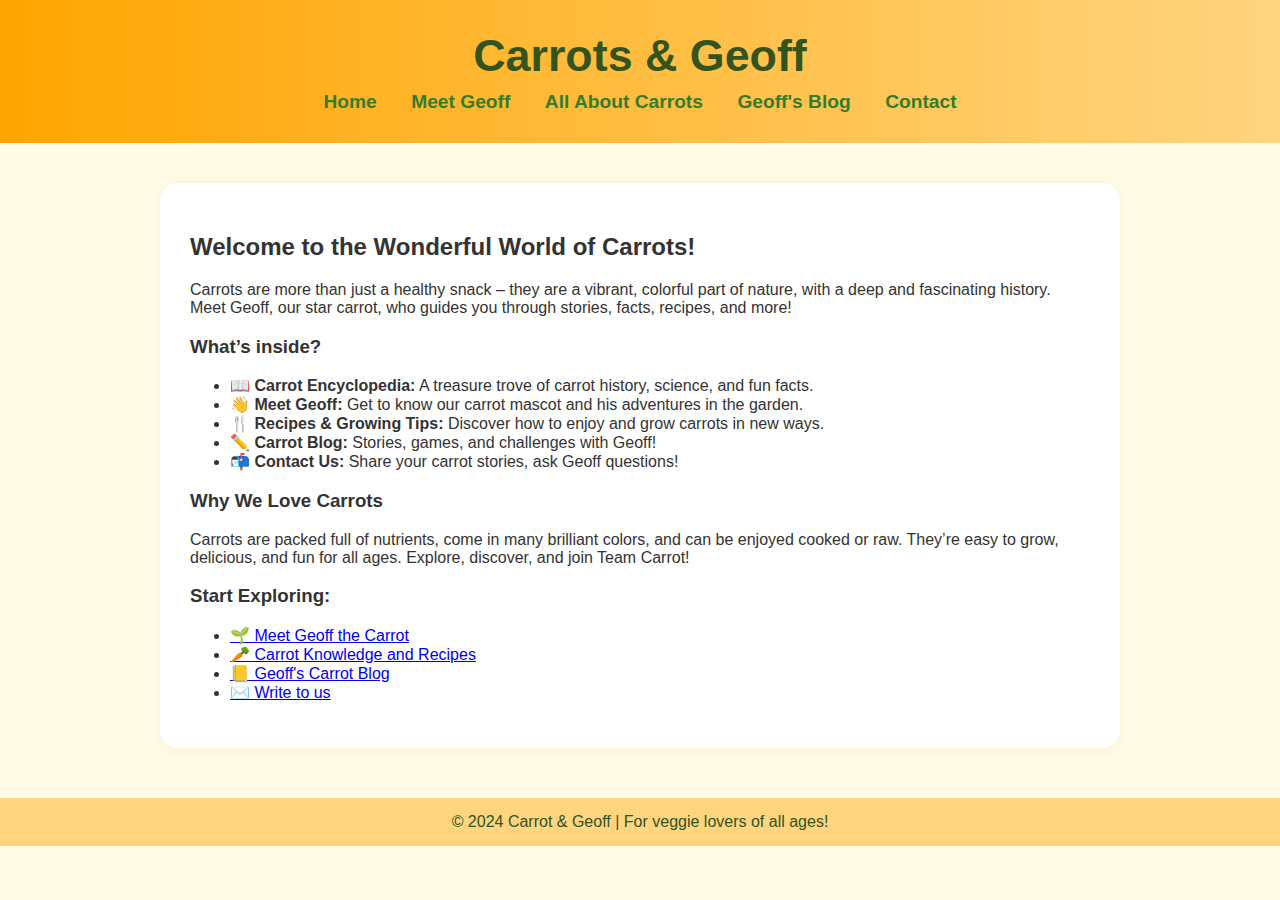
<file: index.html>
<!DOCTYPE html>
<html lang="en">
<head>
    <meta charset="UTF-8">
    <meta name="viewport" content="width=device-width, initial-scale=1.0">
    <title>Carrots & Geoff - Home</title>
    <link rel="stylesheet" href="styles.css">
</head>
<body>
<header>
    <h1>Carrots & Geoff</h1>
    <nav>
        <a href="index.html">Home</a>
        <a href="about-geoff.html">Meet Geoff</a>
        <a href="all-about-carrots.html">All About Carrots</a>
        <a href="blog.html">Geoff's Blog</a>
        <a href="contact.html">Contact</a>
    </nav>
</header>
<main>
    <h2>Welcome to the Wonderful World of Carrots!</h2>
    <p>
        Carrots are more than just a healthy snack – they are a vibrant, colorful part of nature, with a deep and fascinating history. Meet Geoff, our star carrot, who guides you through stories, facts, recipes, and more!
    </p>

    <h3>What’s inside?</h3>
    <ul>
        <li>📖 <strong>Carrot Encyclopedia:</strong> A treasure trove of carrot history, science, and fun facts.</li>
        <li>👋 <strong>Meet Geoff:</strong> Get to know our carrot mascot and his adventures in the garden.</li>
        <li>🍴 <strong>Recipes & Growing Tips:</strong> Discover how to enjoy and grow carrots in new ways.</li>
        <li>✏️ <strong>Carrot Blog:</strong> Stories, games, and challenges with Geoff!</li>
        <li>📬 <strong>Contact Us:</strong> Share your carrot stories, ask Geoff questions!</li>
    </ul>

    <h3>Why We Love Carrots</h3>
    <p>
        Carrots are packed full of nutrients, come in many brilliant colors, and can be enjoyed cooked or raw. They’re easy to grow, delicious, and fun for all ages. Explore, discover, and join Team Carrot!
    </p>

    <h3>Start Exploring:</h3>
    <ul>
        <li><a href="about-geoff.html">🌱 Meet Geoff the Carrot</a></li>
        <li><a href="all-about-carrots.html">🥕 Carrot Knowledge and Recipes</a></li>
        <li><a href="blog.html">📒 Geoff's Carrot Blog</a></li>
        <li><a href="contact.html">✉️ Write to us</a></li>
    </ul>
</main>
<footer>
    &copy; 2024 Carrot & Geoff | For veggie lovers of all ages!
</footer>
</body>
</html>
</file>
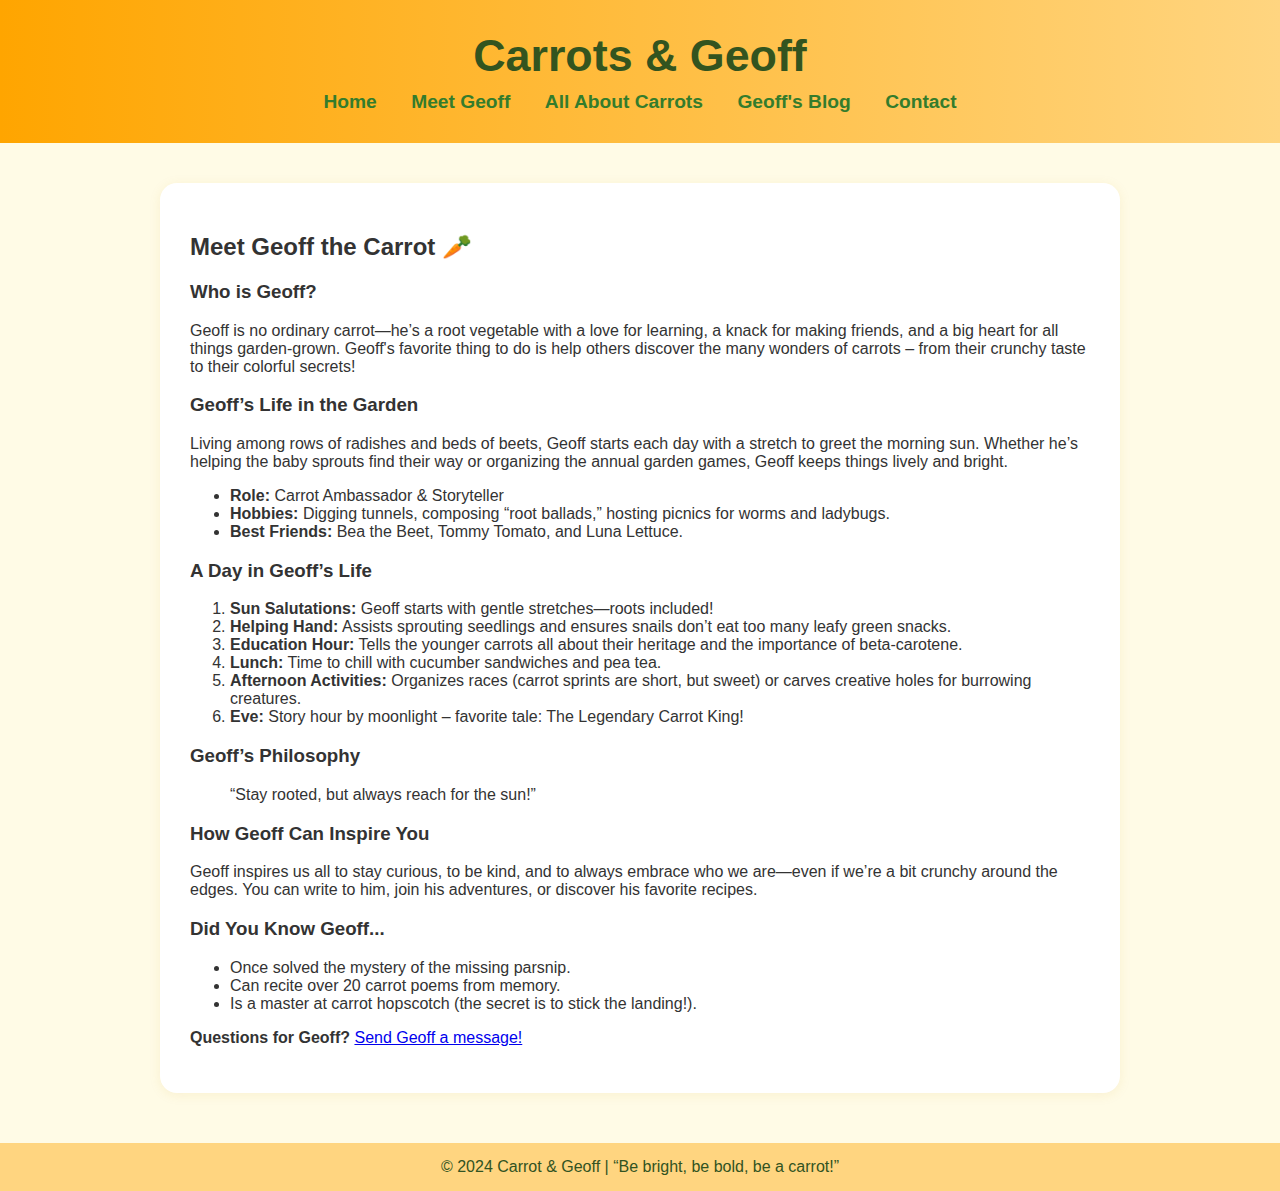
<file: about-geoff.html>
<!DOCTYPE html>
<html lang="en">
<head>
    <meta charset="UTF-8">
    <meta name="viewport" content="width=device-width, initial-scale=1.0">
    <title>Meet Geoff - The Living Carrot</title>
    <link rel="stylesheet" href="styles.css">
</head>
<body>
<header>
    <h1>Carrots & Geoff</h1>
    <nav>
        <a href="index.html">Home</a>
        <a href="about-geoff.html">Meet Geoff</a>
        <a href="all-about-carrots.html">All About Carrots</a>
        <a href="blog.html">Geoff's Blog</a>
        <a href="contact.html">Contact</a>
    </nav>
</header>
<main>
    <h2>Meet Geoff the Carrot 🥕</h2>
    <section>
        <h3>Who is Geoff?</h3>
        <p>
            Geoff is no ordinary carrot—he’s a root vegetable with a love for learning, a knack for making friends, and a big heart for all things garden-grown. Geoff's favorite thing to do is help others discover the many wonders of carrots – from their crunchy taste to their colorful secrets!
        </p>
    </section>
    <section>
        <h3>Geoff’s Life in the Garden</h3>
        <p>
            Living among rows of radishes and beds of beets, Geoff starts each day with a stretch to greet the morning sun. Whether he’s helping the baby sprouts find their way or organizing the annual garden games, Geoff keeps things lively and bright.
        </p>
        <ul>
            <li><strong>Role:</strong> Carrot Ambassador & Storyteller</li>
            <li><strong>Hobbies:</strong> Digging tunnels, composing “root ballads,” hosting picnics for worms and ladybugs.</li>
            <li><strong>Best Friends:</strong> Bea the Beet, Tommy Tomato, and Luna Lettuce.</li>
        </ul>
    </section>
    <section>
        <h3>A Day in Geoff’s Life</h3>
        <ol>
            <li><b>Sun Salutations:</b> Geoff starts with gentle stretches—roots included!</li>
            <li><b>Helping Hand:</b> Assists sprouting seedlings and ensures snails don’t eat too many leafy green snacks.</li>
            <li><b>Education Hour:</b> Tells the younger carrots all about their heritage and the importance of beta-carotene.</li>
            <li><b>Lunch:</b> Time to chill with cucumber sandwiches and pea tea.</li>
            <li><b>Afternoon Activities:</b> Organizes races (carrot sprints are short, but sweet) or carves creative holes for burrowing creatures.</li>
            <li><b>Eve:</b> Story hour by moonlight – favorite tale: The Legendary Carrot King!</li>
        </ol>
    </section>
    <section>
        <h3>Geoff’s Philosophy</h3>
        <blockquote>
            “Stay rooted, but always reach for the sun!”
        </blockquote>
    </section>
    <section>
        <h3>How Geoff Can Inspire You</h3>
        <p>
            Geoff inspires us all to stay curious, to be kind, and to always embrace who we are—even if we’re a bit crunchy around the edges. You can write to him, join his adventures, or discover his favorite recipes.
        </p>
    </section>
    <section>
        <h3>Did You Know Geoff...</h3>
        <ul>
            <li>Once solved the mystery of the missing parsnip.</li>
            <li>Can recite over 20 carrot poems from memory.</li>
            <li>Is a master at carrot hopscotch (the secret is to stick the landing!).</li>
        </ul>
    </section>
    <p>
        <strong>Questions for Geoff?</strong> <a href="contact.html">Send Geoff a message!</a>
    </p>
</main>
<footer>
    &copy; 2024 Carrot & Geoff | “Be bright, be bold, be a carrot!”
</footer>
</body>
</html>
</file>
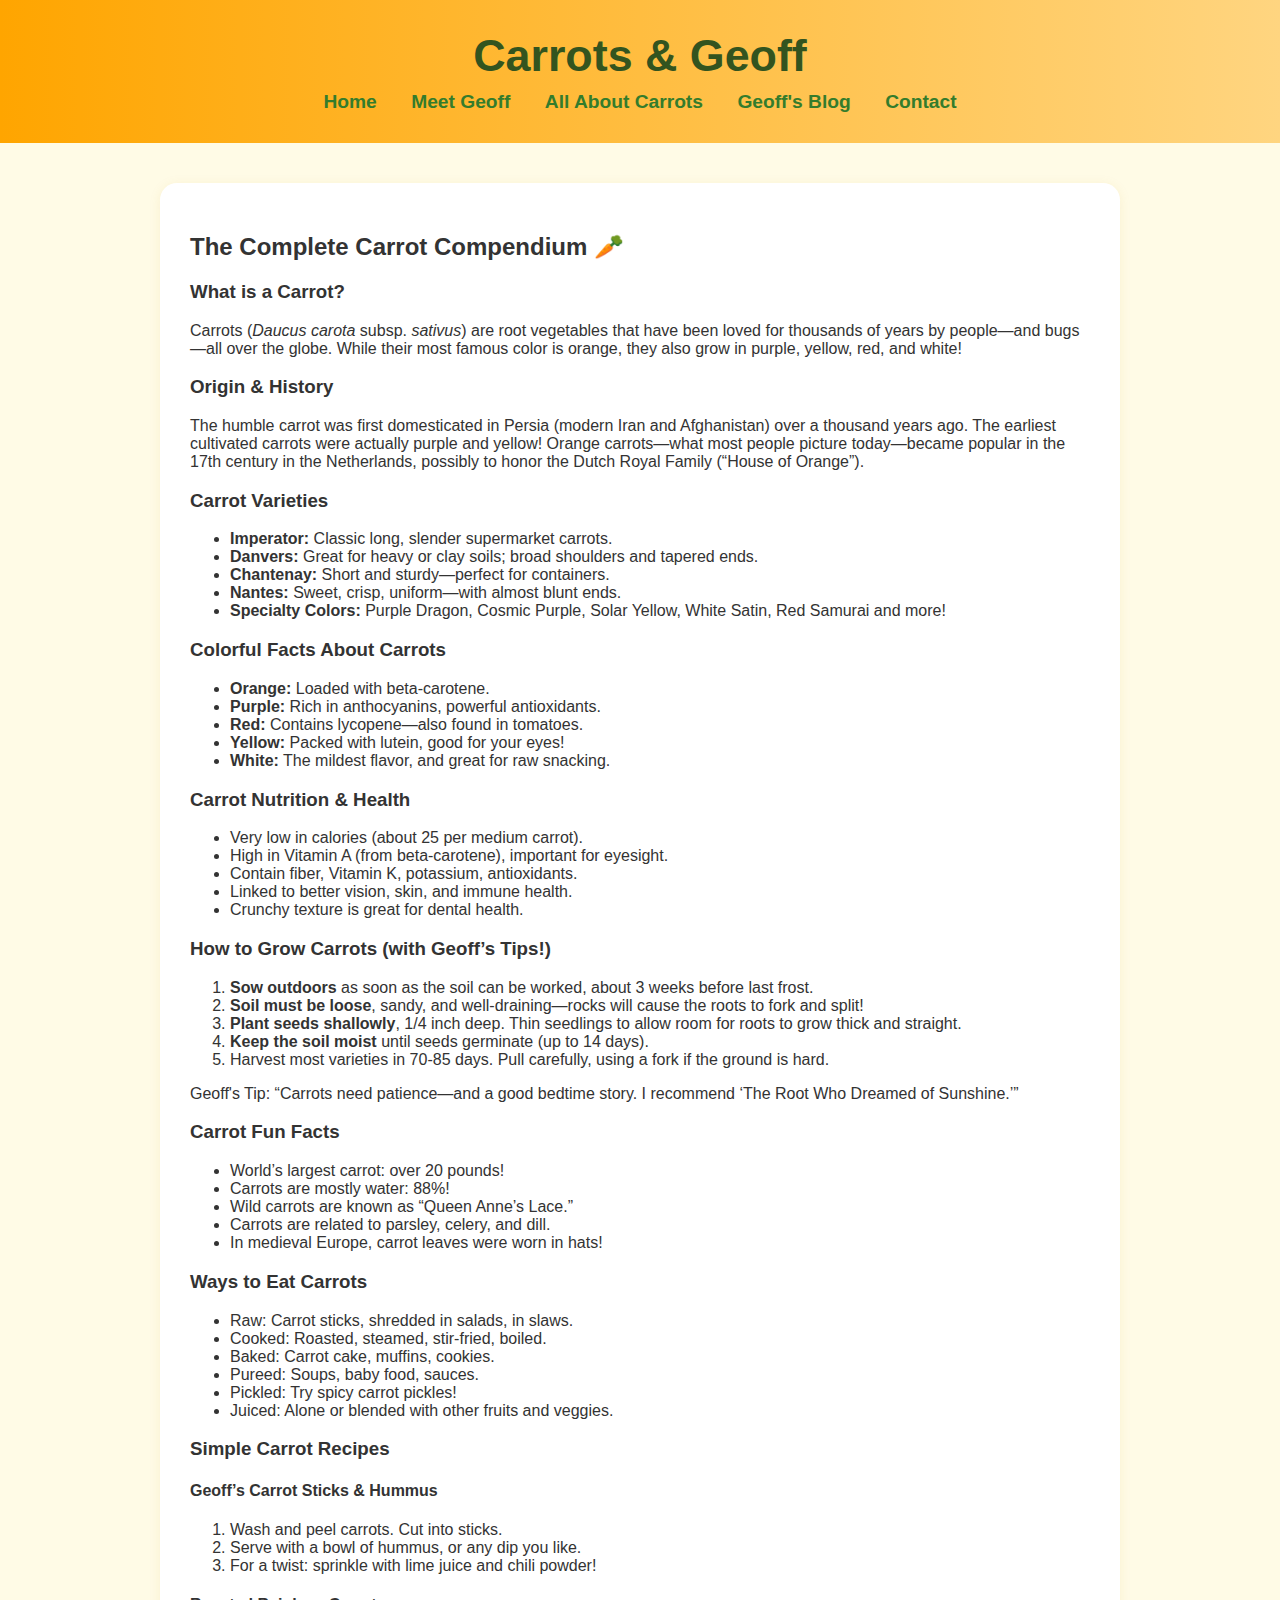
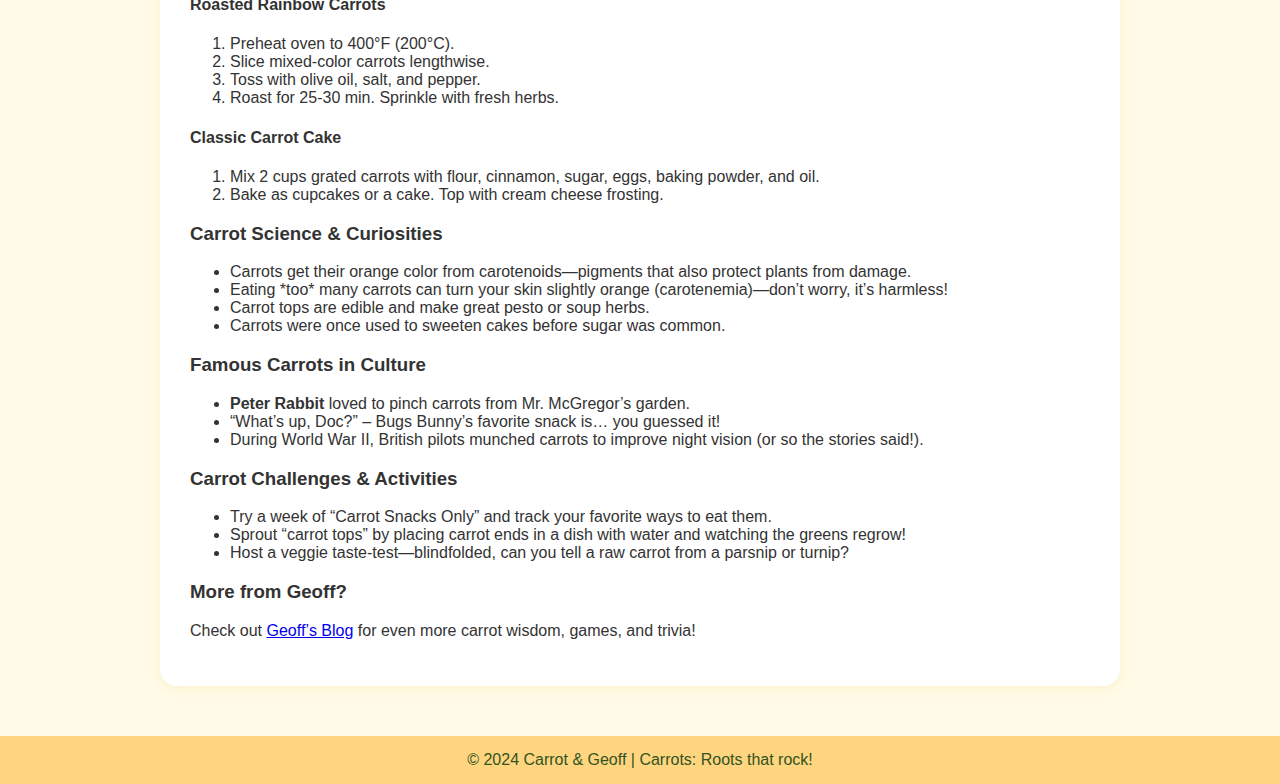
<file: all-about-carrots.html>
<!DOCTYPE html>
<html lang="en">
<head>
    <meta charset="UTF-8">
    <meta name="viewport" content="width=device-width, initial-scale=1.0">
    <title>All About Carrots</title>
    <link rel="stylesheet" href="styles.css">
</head>
<body>
<header>
    <h1>Carrots & Geoff</h1>
    <nav>
        <a href="index.html">Home</a>
        <a href="about-geoff.html">Meet Geoff</a>
        <a href="all-about-carrots.html">All About Carrots</a>
        <a href="blog.html">Geoff's Blog</a>
        <a href="contact.html">Contact</a>
    </nav>
</header>
<main>
    <h2>The Complete Carrot Compendium 🥕</h2>

    <section>
        <h3>What is a Carrot?</h3>
        <p>
            Carrots (<em>Daucus carota</em> subsp. <em>sativus</em>) are root vegetables that have been loved for thousands of years by people—and bugs—all over the globe. While their most famous color is orange, they also grow in purple, yellow, red, and white!
        </p>
    </section>

    <section>
        <h3>Origin & History</h3>
        <p>
            The humble carrot was first domesticated in Persia (modern Iran and Afghanistan) over a thousand years ago. The earliest cultivated carrots were actually purple and yellow! Orange carrots—what most people picture today—became popular in the 17th century in the Netherlands, possibly to honor the Dutch Royal Family (“House of Orange”).
        </p>
    </section>

    <section>
        <h3>Carrot Varieties</h3>
        <ul>
            <li><b>Imperator:</b> Classic long, slender supermarket carrots.</li>
            <li><b>Danvers:</b> Great for heavy or clay soils; broad shoulders and tapered ends.</li>
            <li><b>Chantenay:</b> Short and sturdy—perfect for containers.</li>
            <li><b>Nantes:</b> Sweet, crisp, uniform—with almost blunt ends.</li>
            <li><b>Specialty Colors:</b> Purple Dragon, Cosmic Purple, Solar Yellow, White Satin, Red Samurai and more!</li>
        </ul>
    </section>
    
    <section>
        <h3>Colorful Facts About Carrots</h3>
        <ul>
            <li><strong>Orange:</strong> Loaded with beta-carotene.</li>
            <li><strong>Purple:</strong> Rich in anthocyanins, powerful antioxidants.</li>
            <li><strong>Red:</strong> Contains lycopene—also found in tomatoes.</li>
            <li><strong>Yellow:</strong> Packed with lutein, good for your eyes!</li>
            <li><strong>White:</strong> The mildest flavor, and great for raw snacking.</li>
        </ul>
    </section>

    <section>
        <h3>Carrot Nutrition & Health</h3>
        <ul>
            <li>Very low in calories (about 25 per medium carrot).</li>
            <li>High in Vitamin A (from beta-carotene), important for eyesight.</li>
            <li>Contain fiber, Vitamin K, potassium, antioxidants.</li>
            <li>Linked to better vision, skin, and immune health.</li>
            <li>Crunchy texture is great for dental health.</li>
        </ul>
    </section>

    <section>
        <h3>How to Grow Carrots (with Geoff’s Tips!)</h3>
        <ol>
            <li><b>Sow outdoors</b> as soon as the soil can be worked, about 3 weeks before last frost.</li>
            <li><b>Soil must be loose</b>, sandy, and well-draining—rocks will cause the roots to fork and split!</li>
            <li><b>Plant seeds shallowly</b>, 1/4 inch deep. Thin seedlings to allow room for roots to grow thick and straight.</li>
            <li><b>Keep the soil moist</b> until seeds germinate (up to 14 days).</li>
            <li>Harvest most varieties in 70-85 days. Pull carefully, using a fork if the ground is hard.</li>
        </ol>
        <p>
            Geoff's Tip: “Carrots need patience—and a good bedtime story. I recommend ‘The Root Who Dreamed of Sunshine.’”
        </p>
    </section>
    
    <section>
        <h3>Carrot Fun Facts</h3>
        <ul>
            <li>World’s largest carrot: over 20 pounds!</li>
            <li>Carrots are mostly water: 88%!</li>
            <li>Wild carrots are known as “Queen Anne’s Lace.”</li>
            <li>Carrots are related to parsley, celery, and dill.</li>
            <li>In medieval Europe, carrot leaves were worn in hats!</li>
        </ul>
    </section>
    
    <section>
        <h3>Ways to Eat Carrots</h3>
        <ul>
            <li>Raw: Carrot sticks, shredded in salads, in slaws.</li>
            <li>Cooked: Roasted, steamed, stir-fried, boiled.</li>
            <li>Baked: Carrot cake, muffins, cookies.</li>
            <li>Pureed: Soups, baby food, sauces.</li>
            <li>Pickled: Try spicy carrot pickles!</li>
            <li>Juiced: Alone or blended with other fruits and veggies.</li>
        </ul>
    </section>

    <section>
        <h3>Simple Carrot Recipes</h3>
        <h4>Geoff’s Carrot Sticks & Hummus</h4>
        <ol>
            <li>Wash and peel carrots. Cut into sticks.</li>
            <li>Serve with a bowl of hummus, or any dip you like.</li>
            <li>For a twist: sprinkle with lime juice and chili powder!</li>
        </ol>
        <h4>Roasted Rainbow Carrots</h4>
        <ol>
            <li>Preheat oven to 400°F (200°C).</li>
            <li>Slice mixed-color carrots lengthwise.</li>
            <li>Toss with olive oil, salt, and pepper.</li>
            <li>Roast for 25-30 min. Sprinkle with fresh herbs.</li>
        </ol>
        <h4>Classic Carrot Cake</h4>
        <ol>
            <li>Mix 2 cups grated carrots with flour, cinnamon, sugar, eggs, baking powder, and oil.</li>
            <li>Bake as cupcakes or a cake. Top with cream cheese frosting.</li>
        </ol>
    </section>

    <section>
        <h3>Carrot Science & Curiosities</h3>
        <ul>
            <li>Carrots get their orange color from carotenoids—pigments that also protect plants from damage.</li>
            <li>Eating *too* many carrots can turn your skin slightly orange (carotenemia)—don’t worry, it’s harmless!</li>
            <li>Carrot tops are edible and make great pesto or soup herbs.</li>
            <li>Carrots were once used to sweeten cakes before sugar was common.</li>
        </ul>
    </section>

    <section>
        <h3>Famous Carrots in Culture</h3>
        <ul>
            <li><strong>Peter Rabbit</strong> loved to pinch carrots from Mr. McGregor’s garden.</li>
            <li>“What’s up, Doc?” – Bugs Bunny’s favorite snack is… you guessed it!</li>
            <li>During World War II, British pilots munched carrots to improve night vision (or so the stories said!).</li>
        </ul>
    </section>

    <section>
        <h3>Carrot Challenges & Activities</h3>
        <ul>
            <li>Try a week of “Carrot Snacks Only” and track your favorite ways to eat them.</li>
            <li>Sprout “carrot tops” by placing carrot ends in a dish with water and watching the greens regrow!</li>
            <li>Host a veggie taste-test—blindfolded, can you tell a raw carrot from a parsnip or turnip?</li>
        </ul>
    </section>

    <section>
        <h3>More from Geoff?</h3>
        <p>
            Check out <a href="blog.html">Geoff’s Blog</a> for even more carrot wisdom, games, and trivia!
        </p>
    </section>
</main>
<footer>
    &copy; 2024 Carrot & Geoff | Carrots: Roots that rock!
</footer>
</body>
</html>
</file>
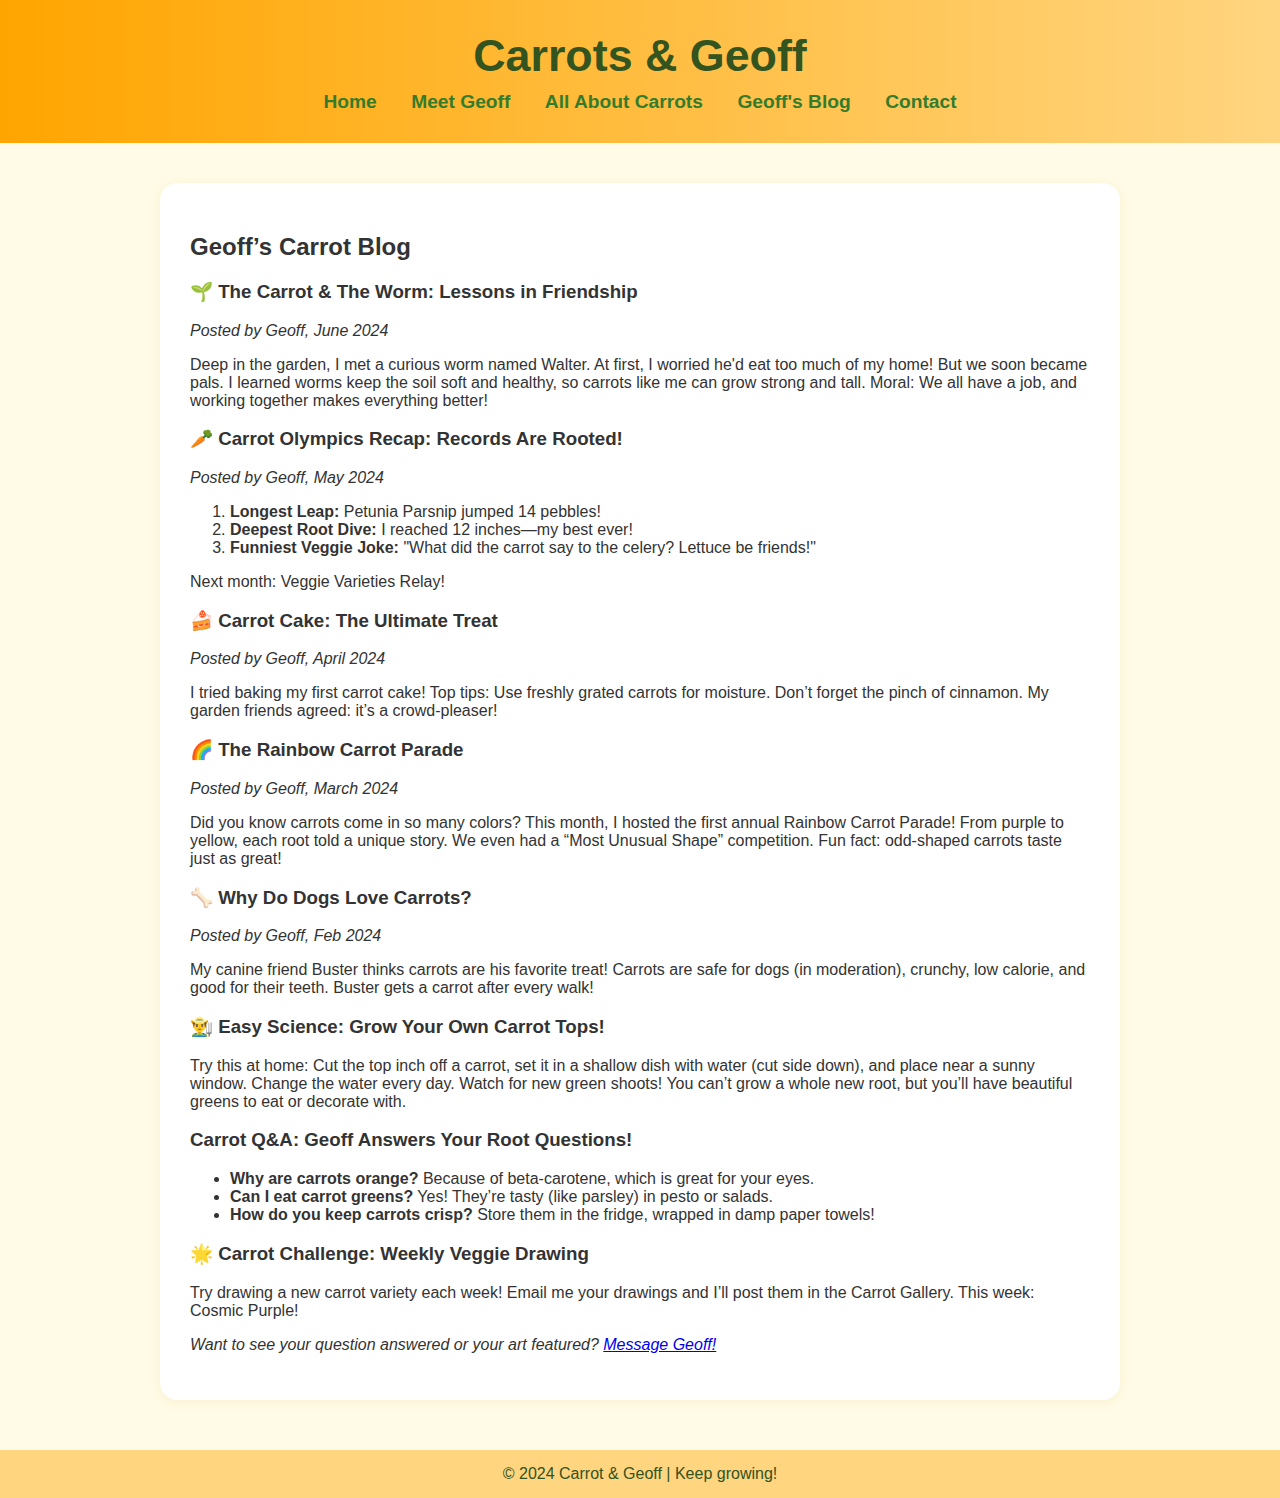
<file: blog.html>
<!DOCTYPE html>
<html lang="en">
<head>
    <meta charset="UTF-8">
    <meta name="viewport" content="width=device-width, initial-scale=1.0">
    <title>Geoff's Blog</title>
    <link rel="stylesheet" href="styles.css">
</head>
<body>
<header>
    <h1>Carrots & Geoff</h1>
    <nav>
        <a href="index.html">Home</a>
        <a href="about-geoff.html">Meet Geoff</a>
        <a href="all-about-carrots.html">All About Carrots</a>
        <a href="blog.html">Geoff's Blog</a>
        <a href="contact.html">Contact</a>
    </nav>
</header>
<main>
    <h2>Geoff’s Carrot Blog</h2>

    <article>
        <h3>🌱 The Carrot & The Worm: Lessons in Friendship</h3>
        <p><em>Posted by Geoff, June 2024</em></p>
        <p>
            Deep in the garden, I met a curious worm named Walter. At first, I worried he'd eat too much of my home! But we soon became pals. I learned worms keep the soil soft and healthy, so carrots like me can grow strong and tall. Moral: We all have a job, and working together makes everything better!
        </p>
    </article>

    <article>
        <h3>🥕 Carrot Olympics Recap: Records Are Rooted!</h3>
        <p><em>Posted by Geoff, May 2024</em></p>
        <ol>
            <li><strong>Longest Leap:</strong> Petunia Parsnip jumped 14 pebbles!</li>
            <li><strong>Deepest Root Dive:</strong> I reached 12 inches—my best ever!</li>
            <li><strong>Funniest Veggie Joke:</strong> "What did the carrot say to the celery? Lettuce be friends!"</li>
        </ol>
        <p>
            Next month: Veggie Varieties Relay!
        </p>
    </article>
 
    <article>
        <h3>🍰 Carrot Cake: The Ultimate Treat</h3>
        <p><em>Posted by Geoff, April 2024</em></p>
        <p>
            I tried baking my first carrot cake! Top tips: Use freshly grated carrots for moisture. Don’t forget the pinch of cinnamon. My garden friends agreed: it’s a crowd-pleaser!
        </p>
    </article>

    <article>
        <h3>🌈 The Rainbow Carrot Parade</h3>
        <p><em>Posted by Geoff, March 2024</em></p>
        <p>
            Did you know carrots come in so many colors? This month, I hosted the first annual Rainbow Carrot Parade! From purple to yellow, each root told a unique story. We even had a “Most Unusual Shape” competition. Fun fact: odd-shaped carrots taste just as great!
        </p>
    </article>

    <article>
        <h3>🦴 Why Do Dogs Love Carrots?</h3>
        <p><em>Posted by Geoff, Feb 2024</em></p>
        <p>
            My canine friend Buster thinks carrots are his favorite treat! Carrots are safe for dogs (in moderation), crunchy, low calorie, and good for their teeth. Buster gets a carrot after every walk!
        </p>
    </article>

    <article>
        <h3>👨‍🌾 Easy Science: Grow Your Own Carrot Tops!</h3>
        <p>
            Try this at home: Cut the top inch off a carrot, set it in a shallow dish with water (cut side down), and place near a sunny window. Change the water every day. Watch for new green shoots! You can’t grow a whole new root, but you’ll have beautiful greens to eat or decorate with.
        </p>
    </article>

    <article>
        <h3>Carrot Q&A: Geoff Answers Your Root Questions!</h3>
        <ul>
            <li><b>Why are carrots orange?</b> Because of beta-carotene, which is great for your eyes.</li>
            <li><b>Can I eat carrot greens?</b> Yes! They’re tasty (like parsley) in pesto or salads.</li>
            <li><b>How do you keep carrots crisp?</b> Store them in the fridge, wrapped in damp paper towels!</li>
        </ul>
    </article>

    <article>
        <h3>🌟 Carrot Challenge: Weekly Veggie Drawing</h3>
        <p>
            Try drawing a new carrot variety each week! Email me your drawings and I’ll post them in the Carrot Gallery. This week: Cosmic Purple!
        </p>
    </article>

    <p><em>Want to see your question answered or your art featured? <a href="contact.html">Message Geoff!</a></em></p>
</main>
<footer>
    &copy; 2024 Carrot & Geoff | Keep growing!
</footer>
</body>
</html>
</file>
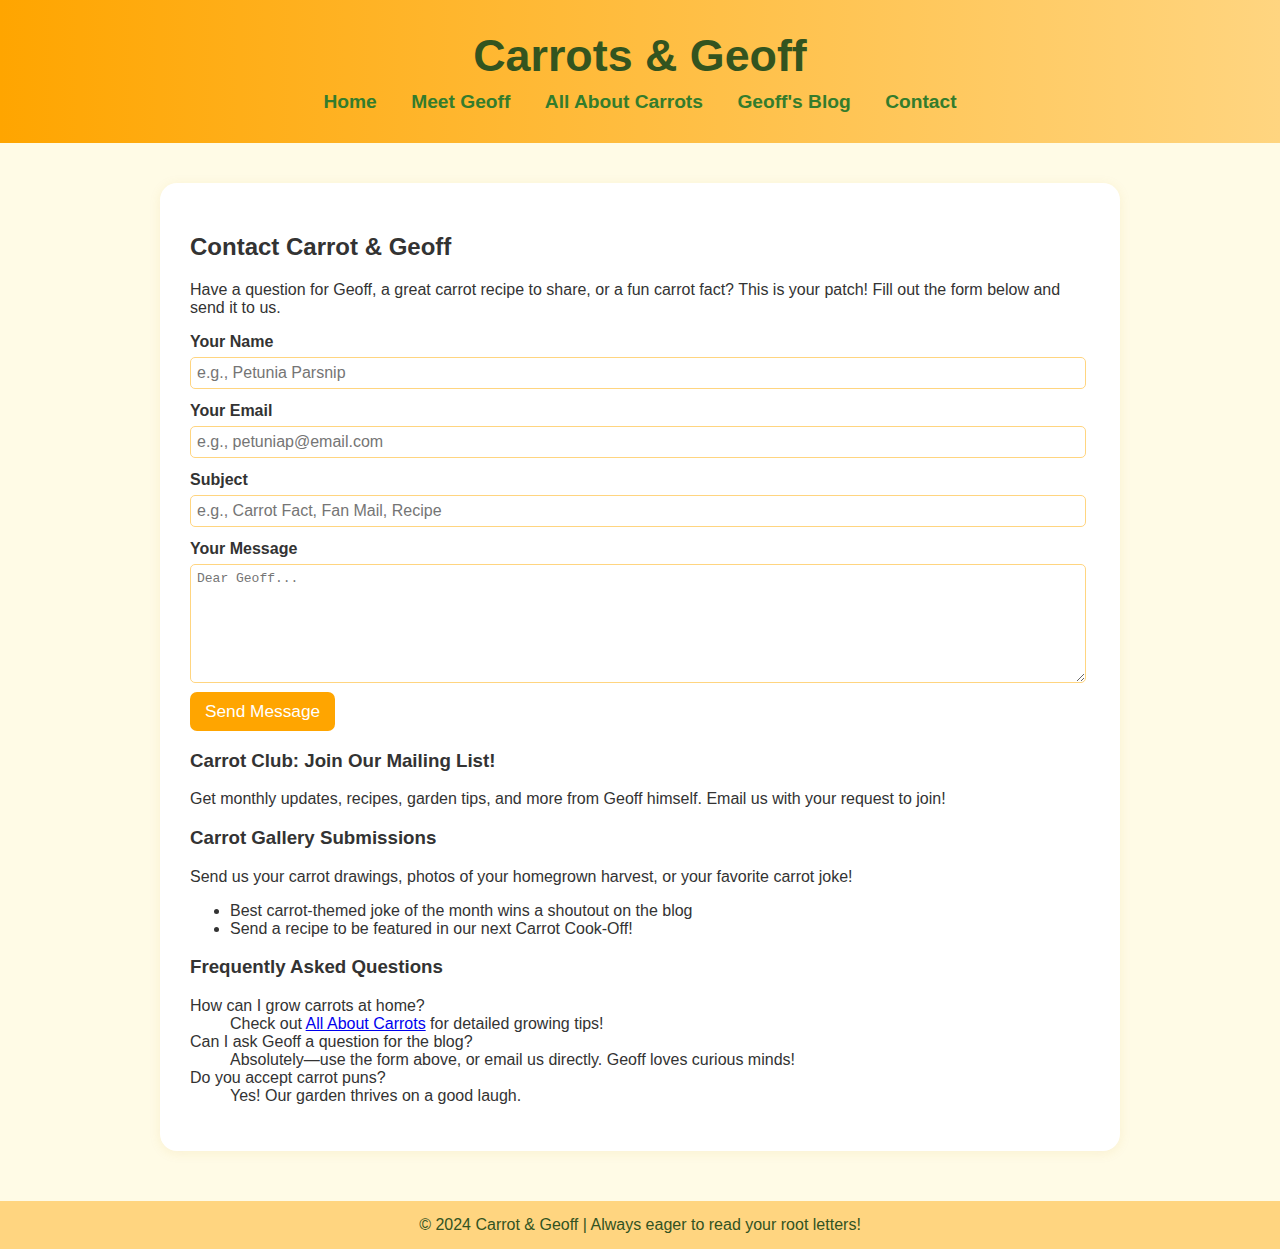
<file: contact.html>
<!DOCTYPE html>
<html lang="en">
<head>
    <meta charset="UTF-8">
    <meta name="viewport" content="width=device-width, initial-scale=1.0">
    <title>Contact Carrot & Geoff</title>
    <link rel="stylesheet" href="styles.css">
</head>
<body>
<header>
    <h1>Carrots & Geoff</h1>
    <nav>
        <a href="index.html">Home</a>
        <a href="about-geoff.html">Meet Geoff</a>
        <a href="all-about-carrots.html">All About Carrots</a>
        <a href="blog.html">Geoff's Blog</a>
        <a href="contact.html">Contact</a>
    </nav>
</header>
<main>
    <h2>Contact Carrot & Geoff</h2>
    <p>
        Have a question for Geoff, a great carrot recipe to share, or a fun carrot fact? This is your patch! Fill out the form below and send it to us.
    </p>
    <form>
        <label for="name">Your Name</label>
        <input type="text" id="name" placeholder="e.g., Petunia Parsnip">

        <label for="email">Your Email</label>
        <input type="email" id="email" placeholder="e.g., petuniap@email.com">

        <label for="subject">Subject</label>
        <input type="text" id="subject" placeholder="e.g., Carrot Fact, Fan Mail, Recipe">

        <label for="message">Your Message</label>
        <textarea id="message" rows="7" placeholder="Dear Geoff..."></textarea>

        <button type="submit">Send Message</button>
        <!-- Note: This is for demonstration only. For real email, add a backend or use services like Formspree/Netlify. -->
    </form>

    <section>
        <h3>Carrot Club: Join Our Mailing List!</h3>
        <p>
            Get monthly updates, recipes, garden tips, and more from Geoff himself. Email us with your request to join!
        </p>
    </section>

    <section>
        <h3>Carrot Gallery Submissions</h3>
        <p>
            Send us your carrot drawings, photos of your homegrown harvest, or your favorite carrot joke!
        </p>
        <ul>
            <li>Best carrot-themed joke of the month wins a shoutout on the blog</li>
            <li>Send a recipe to be featured in our next Carrot Cook-Off!</li>
        </ul>
    </section>

    <section>
        <h3>Frequently Asked Questions</h3>
        <dl>
            <dt>How can I grow carrots at home?</dt>
            <dd>Check out <a href="all-about-carrots.html">All About Carrots</a> for detailed growing tips!</dd>
            <dt>Can I ask Geoff a question for the blog?</dt>
            <dd>Absolutely—use the form above, or email us directly. Geoff loves curious minds!</dd>
            <dt>Do you accept carrot puns?</dt>
            <dd>Yes! Our garden thrives on a good laugh.</dd>
        </dl>
    </section>
</main>
<footer>
    &copy; 2024 Carrot & Geoff | Always eager to read your root letters!
</footer>
</body>
</html>
</file>
<file: styles.css>
body {
    font-family: 'Segoe UI', Verdana, Arial, sans-serif;
    background: #fffbe6;
    color: #333;
    margin: 0;
    padding: 0;
}

header {
    background: linear-gradient(90deg, #FFA500 0%, #FFD580 100%);
    padding: 30px 0 20px;
    text-align: center;
}

header h1 {
    font-size: 2.8em;
    color: #33541f;
    margin: 0 0 10px 0;
}

nav {
    margin: 10px 0;
}

nav a {
    color: #347C2C;
    text-decoration: none;
    font-weight: bold;
    margin: 0 15px;
    font-size: 1.2em;
    border-bottom: 2px solid transparent;
    transition: border-bottom .2s;
}

nav a:hover {
    border-bottom: 2px solid #347C2C;
}

main {
    max-width: 900px;
    margin: 40px auto 40px auto;
    background: #fff;
    border-radius: 17px;
    box-shadow: 0 2px 12px rgba(200, 150, 20, 0.10);
    padding: 30px;
}

footer {
    background: #FFD580;
    text-align: center;
    padding: 15px;
    font-size: 1em;
    color: #325322;
    margin-top: 50px;
}
button {
    background: #FFA500;
    color: white;
    border: none;
    border-radius: 7px;
    padding: 9px 15px;
    cursor: pointer;
    font-size: 1.08em;
    margin-top: 5px;
}
button:hover {
    background: #FFD580;
    color: #333;
}
input, textarea {
    padding: 6px;
    border-radius: 5px;
    border: 1px solid #FFD580;
    margin-top: 6px;
    width: 98%;
    font-size: 1em;
}
label {
    display: block;
    margin-top: 13px;
    font-weight: bold;
}
@media (max-width: 650px) {
    main {
        padding: 13px;
        margin: 12px;
    } big9
    nav {
        font-size: 0.9em;
    }
}
</file>
